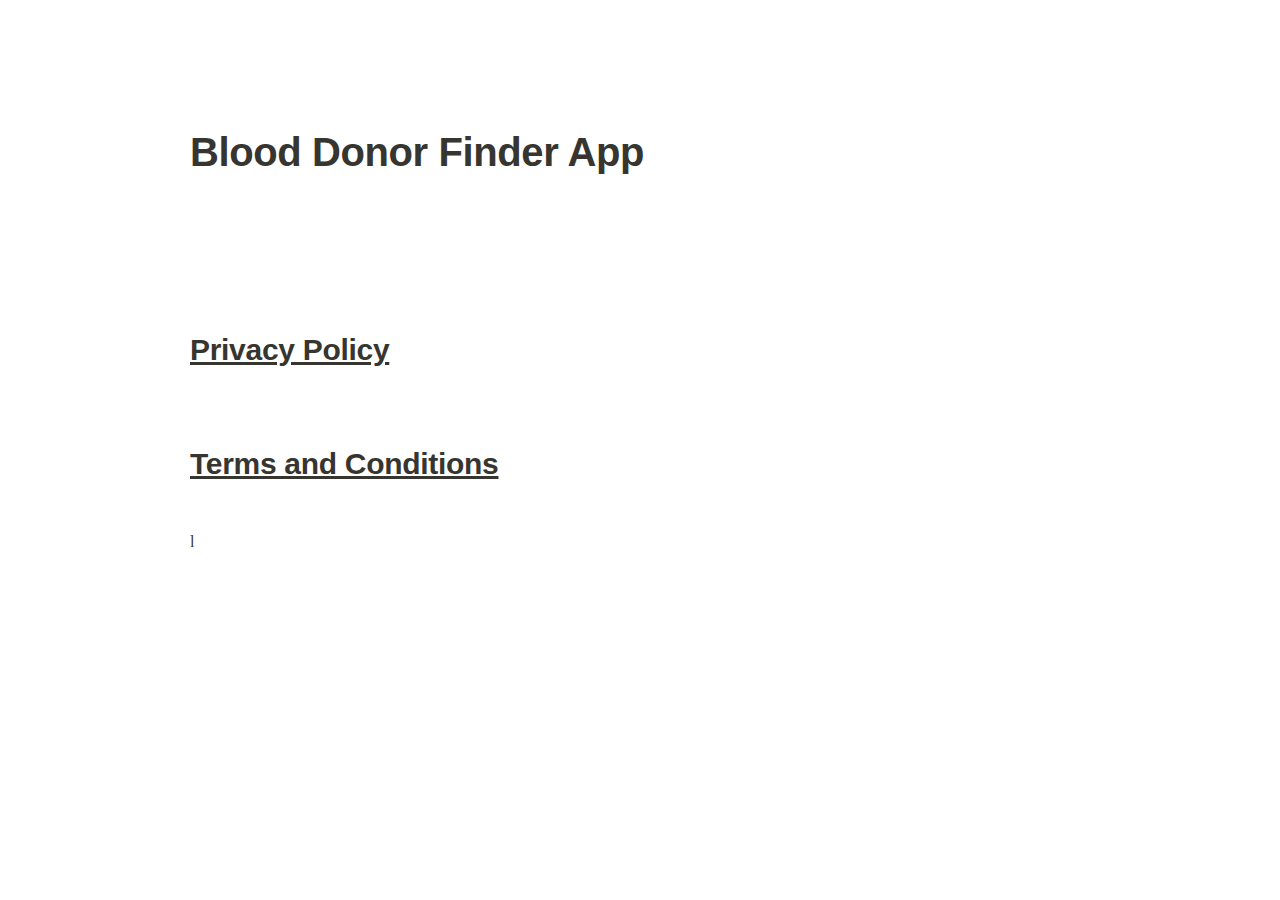
<file: index.html>
<html>
    <head><meta http-equiv="Content-Type" content="text/html; charset=utf-8"/>
        <title>Blood Donor Finder App</title>
        <link rel="stylesheet" href="style.css" type="text/css">
        </head>
        <body>
            <article id="d214b790-a930-4685-90a6-0e7fab135bb4" class="page sans">
                <header><h1 class="page-title">Blood Donor Finder App</h1></header>
                <div class="page-body">
                    <h1 id="49c83c09-5d64-4375-b107-4684306e940a" class=""><a href="./privacypolicy.html">Privacy Policy</a></h1>
                    <h1 id="49c83c09-5d64-4375-b107-4684306e940a" class=""><a href="./termsandconditions.html">Terms and Conditions</a></h1>
                </div></article>l
</body>
</html>
</file>
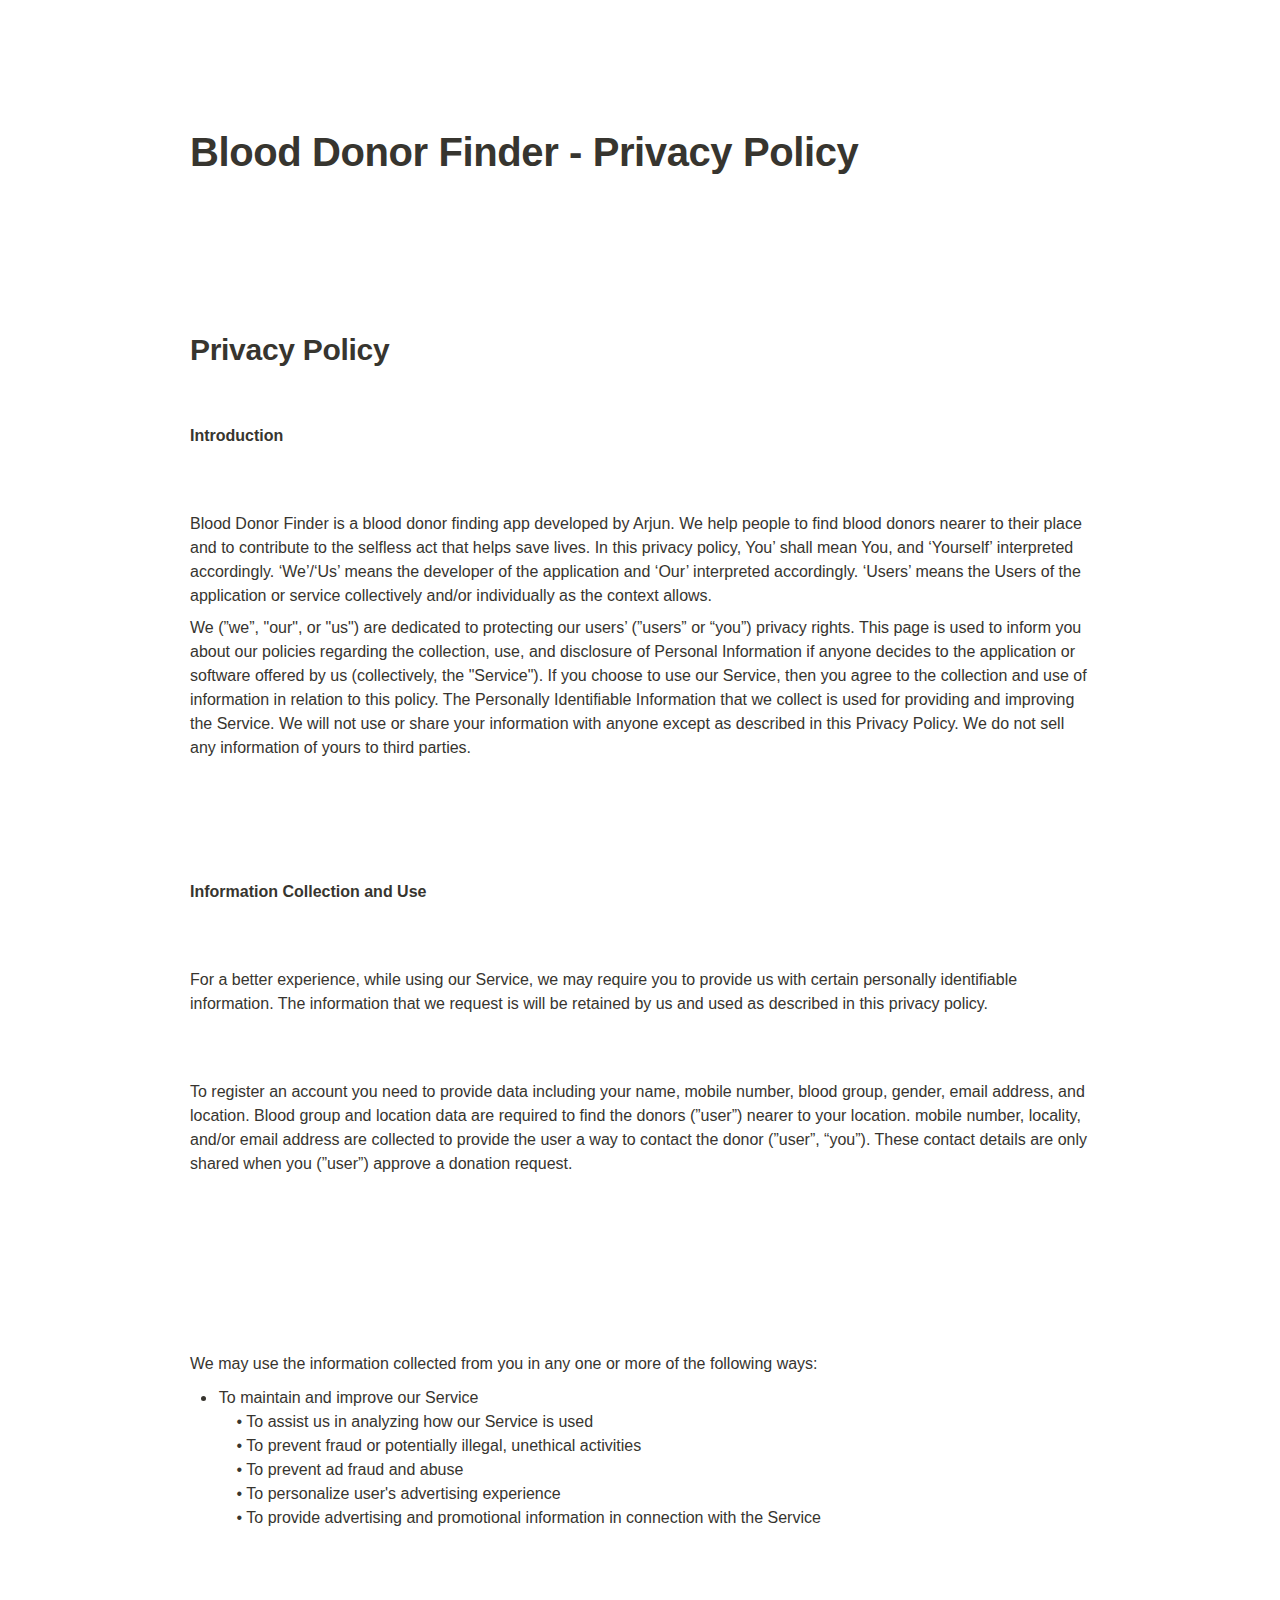
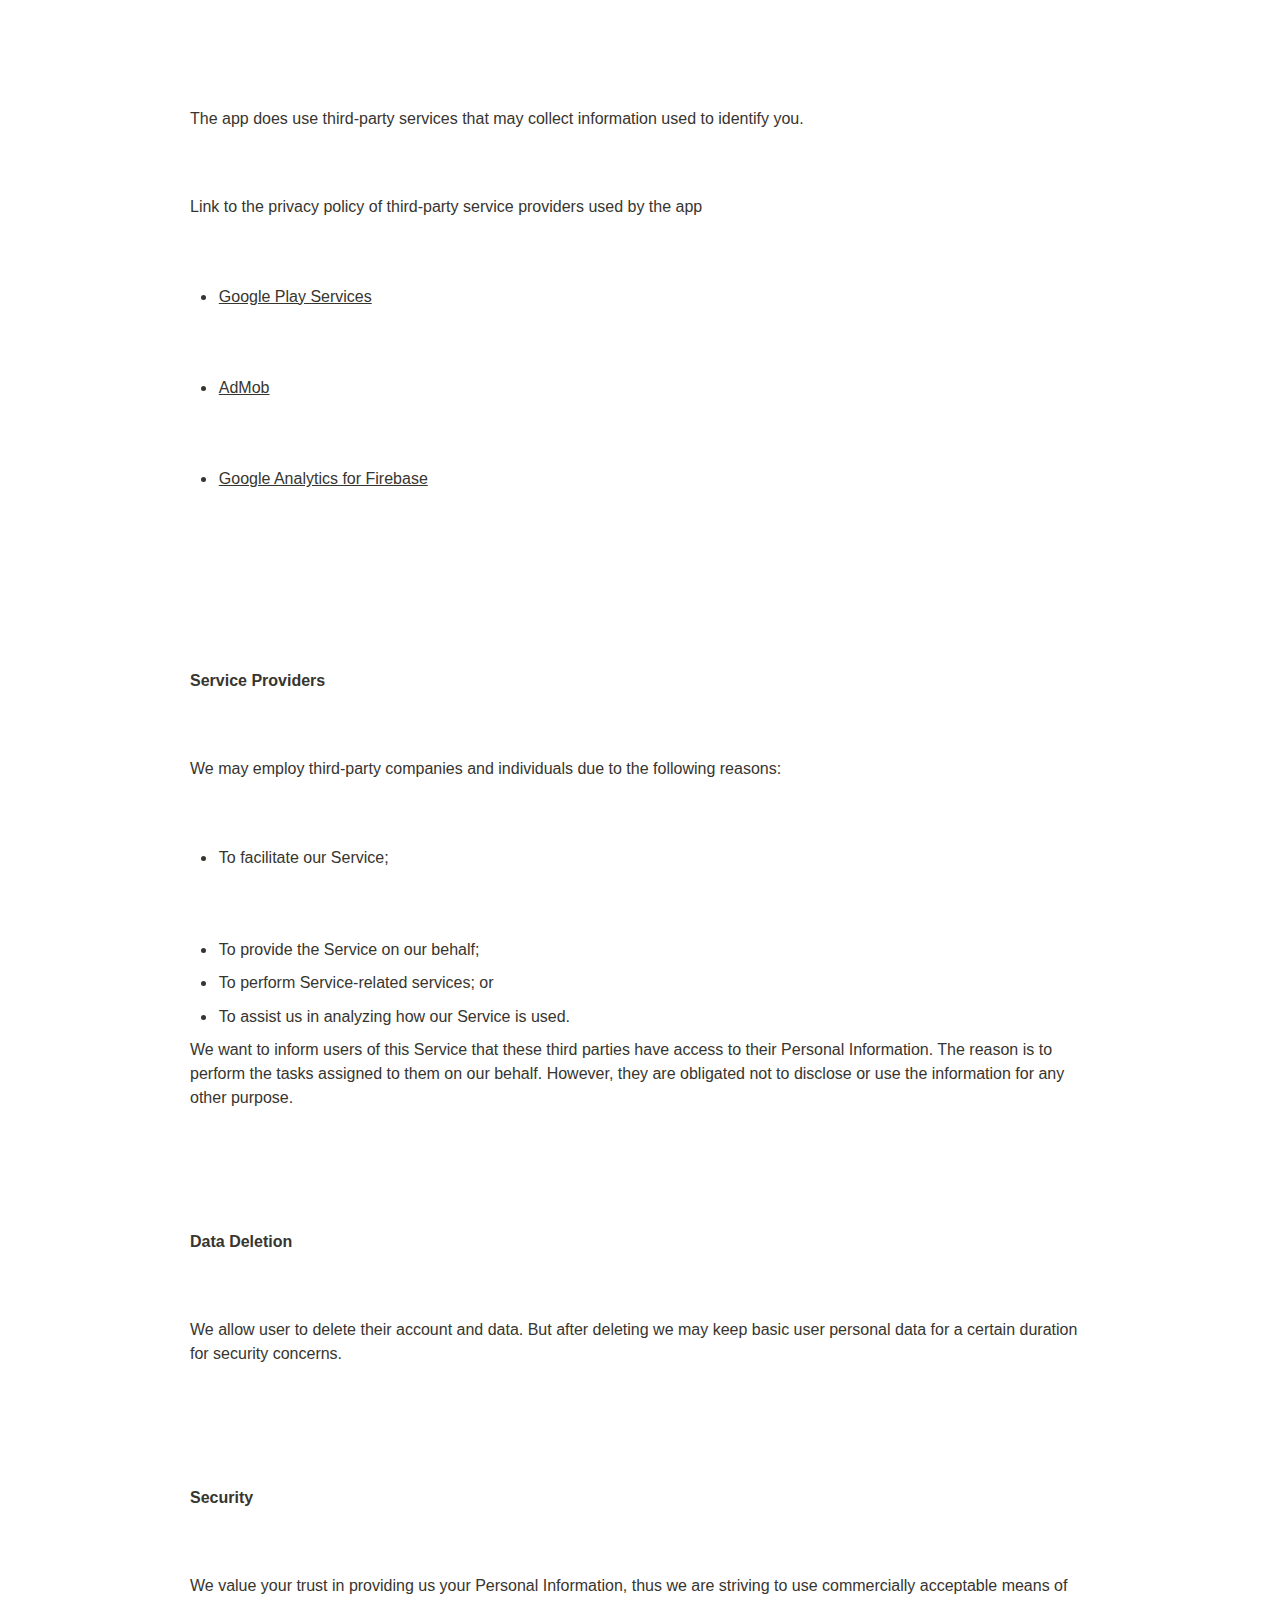
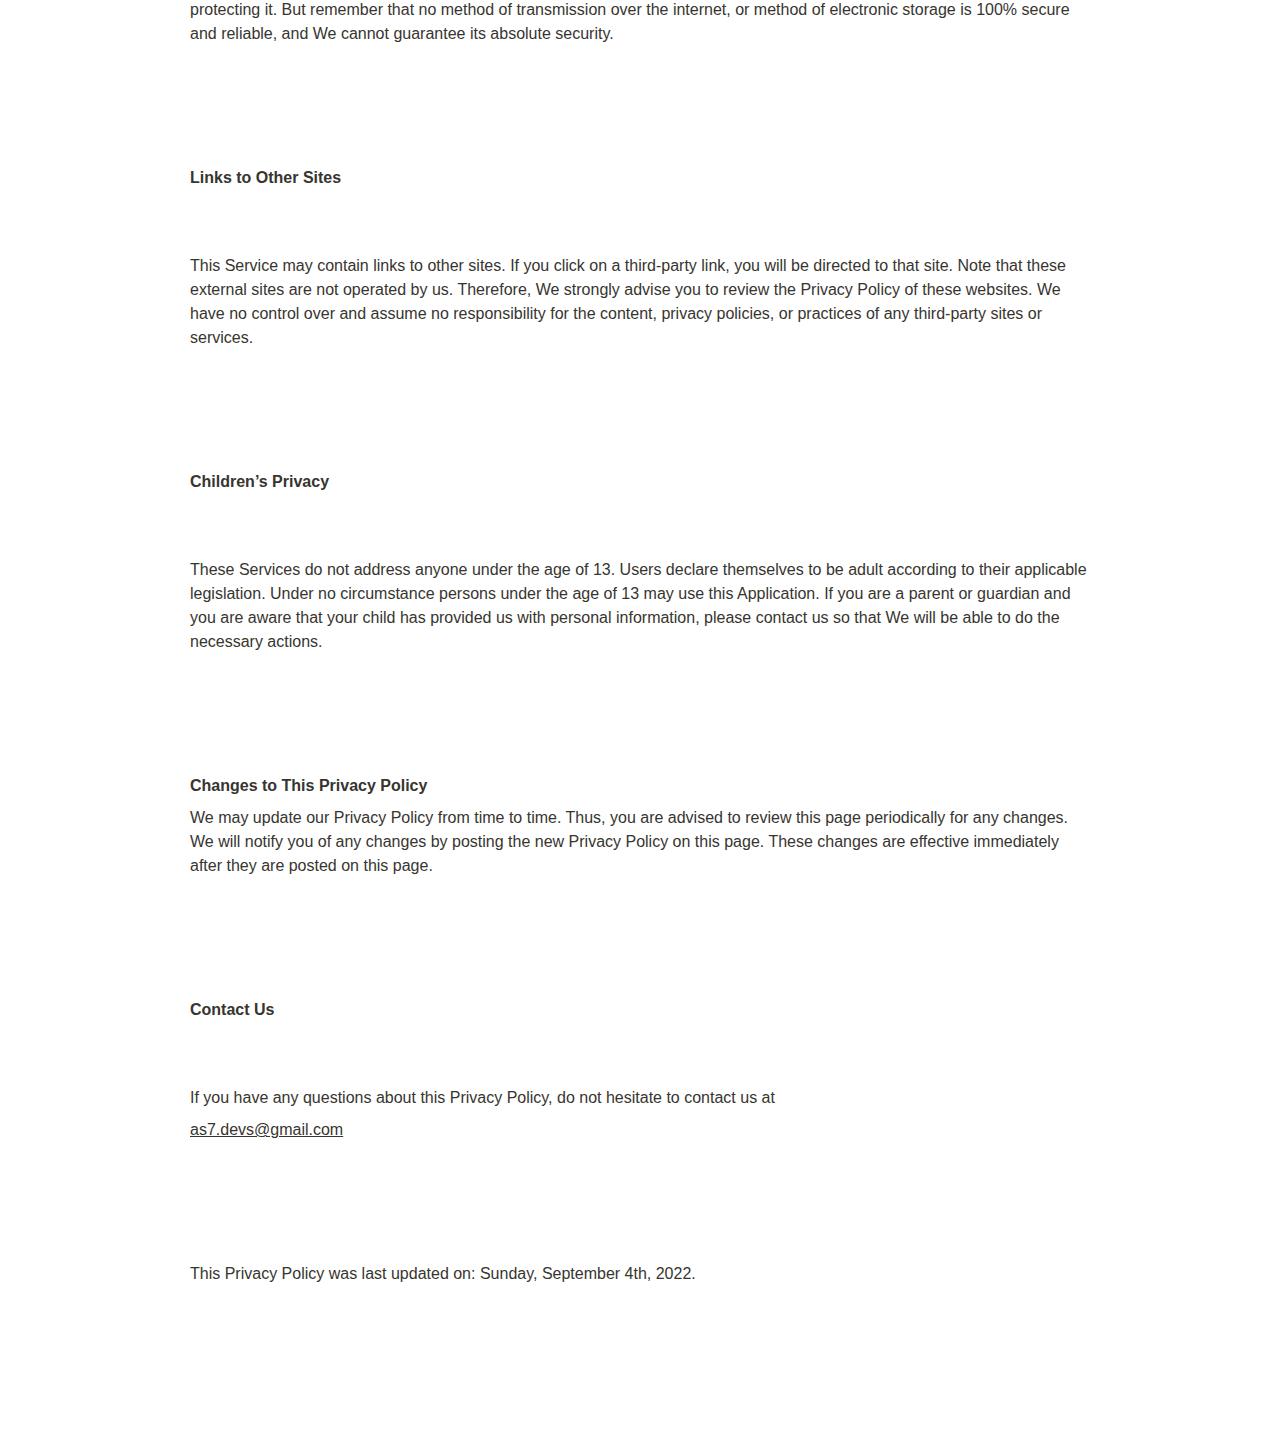
<file: privacypolicy.html>
<html><head><meta http-equiv="Content-Type" content="text/html; charset=utf-8"/><title>Privacy Policy</title>
    <link rel="stylesheet" href="style.css" type="text/css">
</head>

<body>
    <article id="d214b790-a930-4685-90a6-0e7fab135bb4" class="page sans">
        <header><h1 class="page-title">Blood Donor Finder - Privacy Policy</h1></header>
        <div class="page-body">
            <h1 id="49c83c09-5d64-4375-b107-4684306e940a" class="">Privacy Policy</h1>
            <p id="c135b552-0233-4df0-97b1-f0737b3791e5" class=""><strong>Introduction</strong></p>
            <p id="29a58150-005a-47ea-8c74-69fd5a1ba43e" class="">Blood Donor Finder is a blood donor finding app developed by Arjun. We help people to find blood donors nearer to their place and to contribute to the selfless act that helps save lives. In this privacy policy, You’ shall mean You, and ‘Yourself’ interpreted accordingly. ‘We’/‘Us’ means the developer of the application and ‘Our’ interpreted accordingly. ‘Users’ means the Users of the application or service collectively and/or individually as the context allows.</p><p id="8eabcf59-231b-4b59-8946-f052fb7dc780" class="">We (”we”, &quot;our&quot;, or &quot;us&quot;) are dedicated to protecting our users’ (”users” or “you”) privacy rights. This page is used to inform you about our policies regarding the collection, use, and disclosure of Personal Information if anyone decides to the application or software offered by us (collectively, the &quot;Service&quot;). If you choose to use our Service, then you agree to the collection and use of information in relation to this policy. The Personally Identifiable Information that we collect is used for providing and improving the Service. We will not use or share your information with anyone except as described in this Privacy Policy. We do not sell any information of yours to third parties.</p><p id="d96c1f65-7d9c-44d7-8a23-866fc6c61cbb" class="">
    </p>
    <p id="90532afa-efe1-4377-b4ea-3d50b4fa12bb" class=""><strong>Information Collection and Use</strong></p>
    <p id="b90cb992-10a8-4d7d-8547-71ddb38c03af" class="">For a better experience, while using our Service, we may require you to provide us with certain personally identifiable information. The information that we request is will be retained by us and used as described in this privacy policy.</p>
    <p id="c3296f04-e200-4b40-9158-47d558244f9a" class="">To register an account you need to provide data including your name, mobile number, blood group, gender, email address, and location. Blood group and location data are required to find the donors (”user”) nearer to your location. mobile number, locality, and/or email address are collected to provide the user a way to contact the donor (”user”, “you”). These contact details are only shared when you (”user”) approve a donation request.</p>
    <p id="2eb4ee50-2f39-4f12-a7a4-f632ee0a57a6" class="">
    </p>
    <p id="685255a2-2ec6-42dc-8a81-bfc956bd458f" class="">We may use the information collected from you in any one or more of the following ways:</p><ul id="e6857cc8-256f-4084-9f72-d75c72b63880" class="bulleted-list"><li style="list-style-type:disc">To maintain and improve our Service
    • To assist us in analyzing how our Service is used
    • To prevent fraud or potentially illegal, unethical activities
    • To prevent ad fraud and abuse
    • To personalize user&#x27;s advertising experience
    • To provide advertising and promotional information in connection with the Service</li></ul>
    <p id="d9470070-d91a-40db-930c-c4a3c4e31e73" class="">
    </p>
    <p id="2c3b81e9-c622-438f-8de3-8c53d6742268" class="">The app does use third-party services that may collect information used to identify you.</p>
    <p id="1f8d756d-c4fd-4f34-bbbc-9f625c878994" class="">Link to the privacy policy of third-party service providers used by the app</p>
    <ul id="9eeec7ea-5d8d-4abc-ac2f-1e40253fac2a" class="bulleted-list"><li style="list-style-type:disc"><a href="https://www.google.com/policies/privacy/">Google Play Services</a></li></ul>
    <ul id="d0fabf63-b001-4b3f-b961-63e70820d6d0" class="bulleted-list"><li style="list-style-type:disc"><a href="https://support.google.com/admob/answer/6128543?hl=en">AdMob</a></li></ul>
    <ul id="704c928a-0922-414b-befe-e89e078df1af" class="bulleted-list"><li style="list-style-type:disc"><a href="https://firebase.google.com/policies/analytics">Google Analytics for Firebase</a></li></ul>
    <p id="f6709c39-b107-4001-b369-f2bcc63a5240" class="">
    </p>
    <p id="1c25de3b-30a4-4298-805d-688c41d50f75" class=""><strong>Service Providers</strong></p>
    <p id="4fb5bb8c-4735-4ec2-9346-9be9fbcc61b9" class="">We may employ third-party companies and individuals due to the following reasons:</p>
    <ul id="3d6c47fe-196e-4124-9a7c-446cf6aaf429" class="bulleted-list"><li style="list-style-type:disc">To facilitate our Service;</li></ul>
    <ul id="b9eedb25-2c47-49ac-8627-2be092643299" class="bulleted-list"><li style="list-style-type:disc">To provide the Service on our behalf;</li></ul><ul id="7b84301c-1153-466b-83e0-2e7ce13dc636" class="bulleted-list"><li style="list-style-type:disc">To perform Service-related services; or</li></ul><ul id="7033aa37-8346-4c41-94ca-41d5cbd6704d" class="bulleted-list"><li style="list-style-type:disc">To assist us in analyzing how our Service is used.</li></ul><p id="d819fcbd-1585-44a7-b22c-831aab618dfe" class="">We want to inform users of this Service that these third parties have access to their Personal Information. The reason is to perform the tasks assigned to them on our behalf. However, they are obligated not to disclose or use the information for any other purpose.</p><p id="6fc6a80f-c8e8-4ab6-86a4-47d52199fa7f" class="">
    </p>
    <p id="447e0944-cdba-468c-b4c5-23059020ed76" class=""><strong>Data Deletion</strong></p>
    <p id="8d778991-0b54-4f5b-aab0-793f49b90ee2" class="">We allow user to delete their account and data. But after deleting we may keep basic user personal data for a certain duration for security concerns.</p><p id="c5c64b07-6cdc-4163-a464-bb62cf212579" class="">
    </p>
    <p id="3c6c6269-8163-4fa6-93de-ddda47dd8e6e" class=""><strong>Security</strong></p>
    <p id="597738b3-d7c8-462d-a034-f5f7aac0b7a3" class="">We value your trust in providing us your Personal Information, thus we are striving to use commercially acceptable means of protecting it. But remember that no method of transmission over the internet, or method of electronic storage is 100% secure and reliable, and We cannot guarantee its absolute security.</p><p id="586a65c1-7690-4354-a7d8-bfc81050f6ba" class="">
    </p>
    <p id="894387f2-0fac-45a8-a344-e17bd12896a9" class=""><strong>Links to Other Sites</strong></p>
    <p id="3bca9746-5a39-4724-a90d-f64f22cdb94a" class="">This Service may contain links to other sites. If you click on a third-party link, you will be directed to that site. Note that these external sites are not operated by us. Therefore, We strongly advise you to review the Privacy Policy of these websites. We have no control over and assume no responsibility for the content, privacy policies, or practices of any third-party sites or services.</p><p id="2b391782-9f56-400f-b673-8125f948f0ec" class="">
    </p>
    <p id="8bcc74b5-fd65-4466-b739-4aa6e14b7497" class=""><strong>Children’s Privacy</strong></p>
    <p id="52bbab36-ac88-4c8c-aad8-658b04b62424" class="">These Services do not address anyone under the age of 13. Users declare themselves to be adult according to their applicable legislation. Under no circumstance persons under the age of 13 may use this Application. If you are a parent or guardian and you are aware that your child has provided us with personal information, please contact us so that We will be able to do the necessary actions.</p><p id="13d5c7c0-33ac-4e7a-8acb-0ccdf0e461ad" class="">
    </p>
    <p id="9f00d21c-dd1d-41a6-8034-0e6b5f26debc" class=""><strong>Changes to This Privacy Policy</strong></p><p id="b496ff05-b826-4c22-bcc0-72d46b121507" class="">We may update our Privacy Policy from time to time. Thus, you are advised to review this page periodically for any changes. We will notify you of any changes by posting the new Privacy Policy on this page. These changes are effective immediately after they are posted on this page.</p><p id="2e7fca26-e3e0-4da6-8632-6e249716d1ea" class="">
    </p>
    <p id="14ecd1dc-74b5-43f7-a007-3820b6aba27d" class=""><strong>Contact Us</strong></p>
    <p id="92703e40-d6c2-4566-b7f1-aedc81ad0a96" class="">If you have any questions about this Privacy Policy, do not hesitate to contact us at </p><p id="4cc5e2e2-3fa0-4885-8315-9035dc6aa3a6" class=""><a href="mailto:as7.devs@gmail.com">as7.devs@gmail.com</a></p><p id="ce8955f8-a54f-440a-882e-559fa60d9d04" class="">
    </p>
    <p id="114726d7-874c-47ad-9229-f80467863c54" class="">This Privacy Policy was last updated on: Sunday, September 4th, 2022.</p><p id="0dfcd58c-b187-489f-b44e-a091dfb8bc74" class="">
    </p>
</div>
</article>
</body></html>
</file>
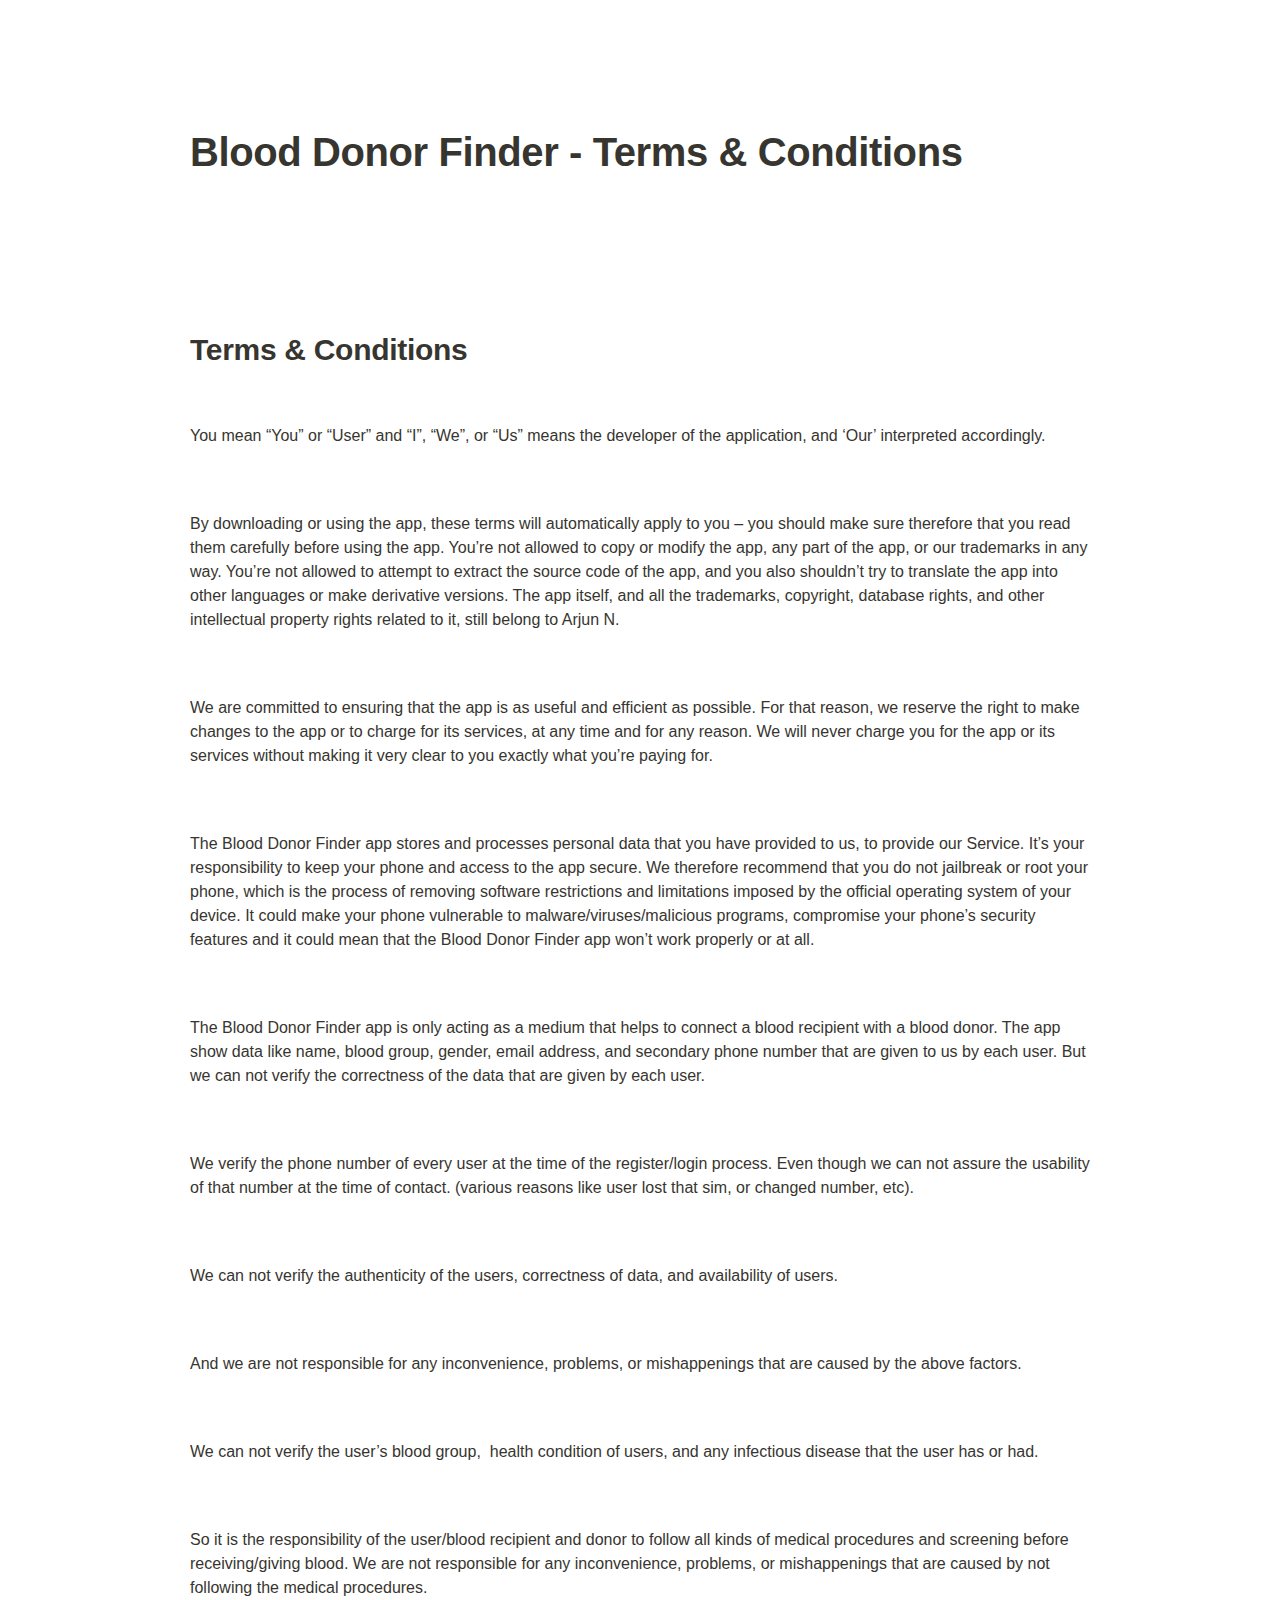
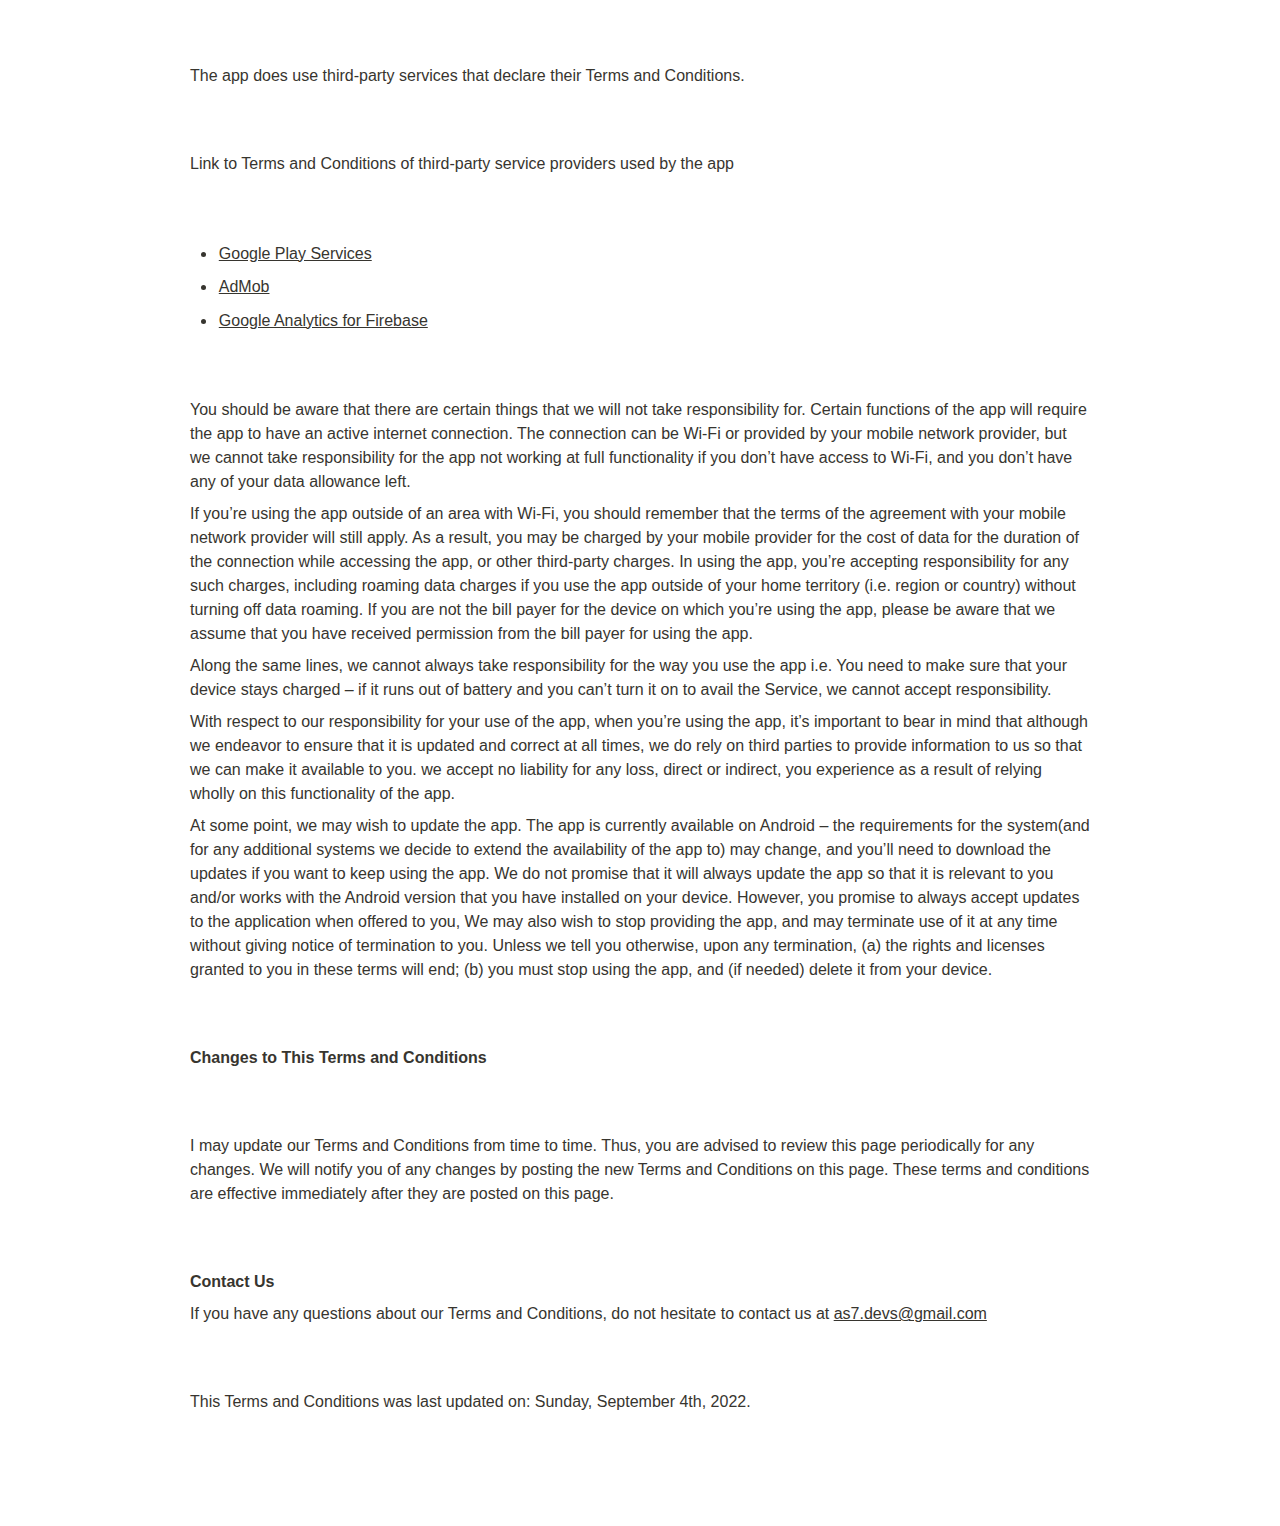
<file: termsandconditions.html>
<html><head><meta http-equiv="Content-Type" content="text/html; charset=utf-8"/>
    <title>Terms &amp; Conditions</title>
    <link rel="stylesheet" href="style.css" type="text/css">
</head>

<body>
    <article id="3ffaa7d5-c2ff-426f-8e86-547b3e903b1c" class="page sans">
        <header><h1 class="page-title">Blood Donor Finder - Terms <strong>&amp; Conditions</strong></h1></header>
        <div class="page-body">
            <h1 id="b27fa98f-269d-47e9-b374-3b0518dfaec3" class=""><strong>Terms &amp; Conditions</strong></h1>
            <p id="1cb5ba28-1e77-488d-b8a2-7738425b38ba" class="">You mean “You” or “User” and “I”, “We”, or “Us” means the developer of the application, and ‘Our’ interpreted accordingly.</p>
    <p id="05a7f301-8fd6-4d82-98f8-f74629a5c781" class="">By downloading or using the app, these terms will automatically apply to you – you should make sure therefore that you read them carefully before using the app. You’re not allowed to copy or modify the app, any part of the app, or our trademarks in any way. You’re not allowed to attempt to extract the source code of the app, and you also shouldn’t try to translate the app into other languages or make derivative versions. The app itself, and all the trademarks, copyright, database rights, and other intellectual property rights related to it, still belong to Arjun N.</p>
    <p id="7a704793-614d-4492-853d-9339e4c8daac" class="">We are committed to ensuring that the app is as useful and efficient as possible. For that reason, we reserve the right to make changes to the app or to charge for its services, at any time and for any reason. We will never charge you for the app or its services without making it very clear to you exactly what you’re paying for.</p>
    <p id="4967c5b0-1a21-45ad-801f-e012089aba65" class="">The Blood Donor Finder app stores and processes personal data that you have provided to us, to provide our Service. It’s your responsibility to keep your phone and access to the app secure. We therefore recommend that you do not jailbreak or root your phone, which is the process of removing software restrictions and limitations imposed by the official operating system of your device. It could make your phone vulnerable to malware/viruses/malicious programs, compromise your phone’s security features and it could mean that the Blood Donor Finder app won’t work properly or at all.</p>
    <p id="40f30aaf-430e-4726-b7f0-0fa24d0fd176" class="">The Blood Donor Finder app is only acting as a medium that helps to connect a blood recipient with a blood donor. The app show data like name, blood group, gender, email address, and secondary phone number that are given to us by each user. But we can not verify the correctness of the data that are given by each user.</p>
    <p id="50e71354-e818-481f-a424-2e9f117313c2" class="">We verify the phone number of every user at the time of the register/login process. Even though we can not assure the usability of that number at the time of contact. (various reasons like user lost that sim, or changed number, etc).</p>
    <p id="a65049a1-a1d9-490e-9697-d94b9abeb47d" class="">We can not verify the authenticity of the users, correctness of data, and availability of users.</p>
    <p id="2b0b29bb-8507-4f18-9135-7d9cc52b587b" class="">And we are not responsible for any inconvenience, problems, or mishappenings that are caused by the above factors.</p>
    <p id="66aef204-17fd-49fa-85e1-0a7af5eb0d20" class="">We can not verify the user’s blood group,  health condition of users, and any infectious disease that the user has or had.</p>
    <p id="a9d9d4b3-49ff-4c99-8c61-0a3bcb1e1bf3" class="">So it is the responsibility of the user/blood recipient and donor to follow all kinds of medical procedures and screening before receiving/giving blood. We are not responsible for any inconvenience, problems, or mishappenings that are caused by not following the medical procedures.</p>
    <p id="b6e0bb3a-ef7b-4a88-a91c-a2a6a090f89c" class="">The app does use third-party services that declare their Terms and Conditions.</p>
    <p id="1c8b0773-4c18-481f-a77f-84ca3224d939" class="">Link to Terms and Conditions of third-party service providers used by the app</p>
    <ul id="4c2bab7e-db6a-4d6d-9e55-385a8c0f7025" class="bulleted-list"><li style="list-style-type:disc"><a href="https://policies.google.com/terms">Google Play Services</a></li></ul><ul id="3afd17a5-5db3-430c-9d94-c2a998967672" class="bulleted-list"><li style="list-style-type:disc"><a href="https://developers.google.com/admob/terms">AdMob</a></li></ul><ul id="1887fdbc-b4fa-4c85-a0c0-a74d289bd5cc" class="bulleted-list"><li style="list-style-type:disc"><a href="https://firebase.google.com/terms/analytics">Google Analytics for Firebase</a></li></ul>
   <p id="b5cbf58e-568a-4598-8b7f-ed5fed5fb498" class="">You should be aware that there are certain things that we will not take responsibility for. Certain functions of the app will require the app to have an active internet connection. The connection can be Wi-Fi or provided by your mobile network provider, but we cannot take responsibility for the app not working at full functionality if you don’t have access to Wi-Fi, and you don’t have any of your data allowance left.</p><p id="0191d980-b635-4cf7-aeea-859c015dcaac" class="">If you’re using the app outside of an area with Wi-Fi, you should remember that the terms of the agreement with your mobile network provider will still apply. As a result, you may be charged by your mobile provider for the cost of data for the duration of the connection while accessing the app, or other third-party charges. In using the app, you’re accepting responsibility for any such charges, including roaming data charges if you use the app outside of your home territory (i.e. region or country) without turning off data roaming. If you are not the bill payer for the device on which you’re using the app, please be aware that we assume that you have received permission from the bill payer for using the app.</p><p id="41e9719c-687b-4504-86ec-68df00db5fe8" class="">Along the same lines, we cannot always take responsibility for the way you use the app i.e. You need to make sure that your device stays charged – if it runs out of battery and you can’t turn it on to avail the Service, we cannot accept responsibility.</p><p id="7fdab262-ff14-4cbd-bbe1-72cc2ba78548" class="">With respect to our responsibility for your use of the app, when you’re using the app, it’s important to bear in mind that although we endeavor to ensure that it is updated and correct at all times, we do rely on third parties to provide information to us so that we can make it available to you. we accept no liability for any loss, direct or indirect, you experience as a result of relying wholly on this functionality of the app.</p><p id="f3eb8853-8173-4182-a520-816b20e4b175" class="">At some point, we may wish to update the app. The app is currently available on Android – the requirements for the system(and for any additional systems we decide to extend the availability of the app to) may change, and you’ll need to download the updates if you want to keep using the app. We do not promise that it will always update the app so that it is relevant to you and/or works with the Android version that you have installed on your device. However, you promise to always accept updates to the application when offered to you, We may also wish to stop providing the app, and may terminate use of it at any time without giving notice of termination to you. Unless we tell you otherwise, upon any termination, (a) the rights and licenses granted to you in these terms will end; (b) you must stop using the app, and (if needed) delete it from your device.</p><p id="a66db2db-a34f-4bb5-8be0-dbd3f586f635" class=""></p>
   <p id="01b3e910-ebae-4d4a-8804-626c1648f8f8" class=""><strong>Changes to This Terms and Conditions</strong></p>
   <p id="01f57bbf-95ca-4606-929d-ecf66e06478d" class="">I may update our Terms and Conditions from time to time. Thus, you are advised to review this page periodically for any changes. We will notify you of any changes by posting the new Terms and Conditions on this page. These terms and conditions are effective immediately after they are posted on this page.</p><p id="ec7af760-2388-4e57-bd98-01820a2ef14b" class="">
    </p><p id="5695739b-7cd0-4849-934b-a28795534685" class=""><strong>Contact Us</strong></p><p id="4b8dc26b-4161-453a-9d6a-c0fa428600d2" class="">If you have any questions about our Terms and Conditions, do not hesitate to contact us at <a href="mailto:as7.devs@gmail.com">as7.devs@gmail.com</a></p><p id="785f7b29-7af2-4e2d-8b7b-6f671721c99b" class="">
    </p><p id="839f4559-ace5-4ecc-aa99-bed4a5bcdea7" class="">This Terms and Conditions was last updated on: Sunday, September 4th, 2022.</p>
</div>
</article>
</body></html>
</file>
<file: style.css>
/* cspell:disable-file */
    /* webkit printing magic: print all background colors */
    html {
        -webkit-print-color-adjust: exact;
    }
    * {
        box-sizing: border-box;
        -webkit-print-color-adjust: exact;
    }
    
    html,
    body {
        margin: 0;
        padding: 0;
    }
    @media only screen {
        body {
            margin: 2em auto;
            max-width: 900px;
            color: rgb(55, 53, 47);
        }
    }
    
    body {
        line-height: 1.5;
        white-space: pre-wrap;
    }
    
    a,
    a.visited {
        color: inherit;
        text-decoration: underline;
    }
    
    .pdf-relative-link-path {
        font-size: 80%;
        color: #444;
    }
    
    h1,
    h2,
    h3 {
        letter-spacing: -0.01em;
        line-height: 1.2;
        font-weight: 600;
        margin-bottom: 0;
    }
    
    .page-title {
        font-size: 2.5rem;
        font-weight: 700;
        margin-top: 0;
        margin-bottom: 0.75em;
    }
    
    h1 {
        font-size: 1.875rem;
        margin-top: 1.875rem;
    }
    
    h2 {
        font-size: 1.5rem;
        margin-top: 1.5rem;
    }
    
    h3 {
        font-size: 1.25rem;
        margin-top: 1.25rem;
    }
    
    .source {
        border: 1px solid #ddd;
        border-radius: 3px;
        padding: 1.5em;
        word-break: break-all;
    }
    
    .callout {
        border-radius: 3px;
        padding: 1rem;
    }
    
    figure {
        margin: 1.25em 0;
        page-break-inside: avoid;
    }
    
    figcaption {
        opacity: 0.5;
        font-size: 85%;
        margin-top: 0.5em;
    }
    
    mark {
        background-color: transparent;
    }
    
    .indented {
        padding-left: 1.5em;
    }
    
    hr {
        background: transparent;
        display: block;
        width: 100%;
        height: 1px;
        visibility: visible;
        border: none;
        border-bottom: 1px solid rgba(55, 53, 47, 0.09);
    }
    
    img {
        max-width: 100%;
    }
    
    @media only print {
        img {
            max-height: 100vh;
            object-fit: contain;
        }
    }
    
    @page {
        margin: 1in;
    }
    
    .collection-content {
        font-size: 0.875rem;
    }
    
    .column-list {
        display: flex;
        justify-content: space-between;
    }
    
    .column {
        padding: 0 1em;
    }
    
    .column:first-child {
        padding-left: 0;
    }
    
    .column:last-child {
        padding-right: 0;
    }
    
    .table_of_contents-item {
        display: block;
        font-size: 0.875rem;
        line-height: 1.3;
        padding: 0.125rem;
    }
    
    .table_of_contents-indent-1 {
        margin-left: 1.5rem;
    }
    
    .table_of_contents-indent-2 {
        margin-left: 3rem;
    }
    
    .table_of_contents-indent-3 {
        margin-left: 4.5rem;
    }
    
    .table_of_contents-link {
        text-decoration: none;
        opacity: 0.7;
        border-bottom: 1px solid rgba(55, 53, 47, 0.18);
    }
    
    table,
    th,
    td {
        border: 1px solid rgba(55, 53, 47, 0.09);
        border-collapse: collapse;
    }
    
    table {
        border-left: none;
        border-right: none;
    }
    
    th,
    td {
        font-weight: normal;
        padding: 0.25em 0.5em;
        line-height: 1.5;
        min-height: 1.5em;
        text-align: left;
    }
    
    th {
        color: rgba(55, 53, 47, 0.6);
    }
    
    ol,
    ul {
        margin: 0;
        margin-block-start: 0.6em;
        margin-block-end: 0.6em;
    }
    
    li > ol:first-child,
    li > ul:first-child {
        margin-block-start: 0.6em;
    }
    
    ul > li {
        list-style: disc;
    }
    
    ul.to-do-list {
        text-indent: -1.7em;
    }
    
    ul.to-do-list > li {
        list-style: none;
    }
    
    .to-do-children-checked {
        text-decoration: line-through;
        opacity: 0.375;
    }
    
    ul.toggle > li {
        list-style: none;
    }
    
    ul {
        padding-inline-start: 1.7em;
    }
    
    ul > li {
        padding-left: 0.1em;
    }
    
    ol {
        padding-inline-start: 1.6em;
    }
    
    ol > li {
        padding-left: 0.2em;
    }
    
    .mono ol {
        padding-inline-start: 2em;
    }
    
    .mono ol > li {
        text-indent: -0.4em;
    }
    
    .toggle {
        padding-inline-start: 0em;
        list-style-type: none;
    }
    
    /* Indent toggle children */
    .toggle > li > details {
        padding-left: 1.7em;
    }
    
    .toggle > li > details > summary {
        margin-left: -1.1em;
    }
    
    .selected-value {
        display: inline-block;
        padding: 0 0.5em;
        background: rgba(206, 205, 202, 0.5);
        border-radius: 3px;
        margin-right: 0.5em;
        margin-top: 0.3em;
        margin-bottom: 0.3em;
        white-space: nowrap;
    }
    
    .collection-title {
        display: inline-block;
        margin-right: 1em;
    }
    
    .simple-table {
        margin-top: 1em;
        font-size: 0.875rem;
        empty-cells: show;
    }
    .simple-table td {
        height: 29px;
        min-width: 120px;
    }
    
    .simple-table th {
        height: 29px;
        min-width: 120px;
    }
    
    .simple-table-header-color {
        background: rgb(247, 246, 243);
        color: black;
    }
    .simple-table-header {
        font-weight: 500;
    }
    
    time {
        opacity: 0.5;
    }
    
    .icon {
        display: inline-block;
        max-width: 1.2em;
        max-height: 1.2em;
        text-decoration: none;
        vertical-align: text-bottom;
        margin-right: 0.5em;
    }
    
    img.icon {
        border-radius: 3px;
    }
    
    .user-icon {
        width: 1.5em;
        height: 1.5em;
        border-radius: 100%;
        margin-right: 0.5rem;
    }
    
    .user-icon-inner {
        font-size: 0.8em;
    }
    
    .text-icon {
        border: 1px solid #000;
        text-align: center;
    }
    
    .page-cover-image {
        display: block;
        object-fit: cover;
        width: 100%;
        max-height: 30vh;
    }
    
    .page-header-icon {
        font-size: 3rem;
        margin-bottom: 1rem;
    }
    
    .page-header-icon-with-cover {
        margin-top: -0.72em;
        margin-left: 0.07em;
    }
    
    .page-header-icon img {
        border-radius: 3px;
    }
    
    .link-to-page {
        margin: 1em 0;
        padding: 0;
        border: none;
        font-weight: 500;
    }
    
    p > .user {
        opacity: 0.5;
    }
    
    td > .user,
    td > time {
        white-space: nowrap;
    }
    
    input[type="checkbox"] {
        transform: scale(1.5);
        margin-right: 0.6em;
        vertical-align: middle;
    }
    
    p {
        margin-top: 0.5em;
        margin-bottom: 0.5em;
    }
    
    .image {
        border: none;
        margin: 1.5em 0;
        padding: 0;
        border-radius: 0;
        text-align: center;
    }
    
    .code,
    code {
        background: rgba(135, 131, 120, 0.15);
        border-radius: 3px;
        padding: 0.2em 0.4em;
        border-radius: 3px;
        font-size: 85%;
        tab-size: 2;
    }
    
    code {
        color: #eb5757;
    }
    
    .code {
        padding: 1.5em 1em;
    }
    
    .code-wrap {
        white-space: pre-wrap;
        word-break: break-all;
    }
    
    .code > code {
        background: none;
        padding: 0;
        font-size: 100%;
        color: inherit;
    }
    
    blockquote {
        font-size: 1.25em;
        margin: 1em 0;
        padding-left: 1em;
        border-left: 3px solid rgb(55, 53, 47);
    }
    
    .bookmark {
        text-decoration: none;
        max-height: 8em;
        padding: 0;
        display: flex;
        width: 100%;
        align-items: stretch;
    }
    
    .bookmark-title {
        font-size: 0.85em;
        overflow: hidden;
        text-overflow: ellipsis;
        height: 1.75em;
        white-space: nowrap;
    }
    
    .bookmark-text {
        display: flex;
        flex-direction: column;
    }
    
    .bookmark-info {
        flex: 4 1 180px;
        padding: 12px 14px 14px;
        display: flex;
        flex-direction: column;
        justify-content: space-between;
    }
    
    .bookmark-image {
        width: 33%;
        flex: 1 1 180px;
        display: block;
        position: relative;
        object-fit: cover;
        border-radius: 1px;
    }
    
    .bookmark-description {
        color: rgba(55, 53, 47, 0.6);
        font-size: 0.75em;
        overflow: hidden;
        max-height: 4.5em;
        word-break: break-word;
    }
    
    .bookmark-href {
        font-size: 0.75em;
        margin-top: 0.25em;
    }
    
    .sans { font-family: ui-sans-serif, -apple-system, BlinkMacSystemFont, "Segoe UI", Helvetica, "Apple Color Emoji", Arial, sans-serif, "Segoe UI Emoji", "Segoe UI Symbol"; }
    .code { font-family: "SFMono-Regular", Menlo, Consolas, "PT Mono", "Liberation Mono", Courier, monospace; }
    .serif { font-family: Lyon-Text, Georgia, ui-serif, serif; }
    .mono { font-family: iawriter-mono, Nitti, Menlo, Courier, monospace; }
    .pdf .sans { font-family: Inter, ui-sans-serif, -apple-system, BlinkMacSystemFont, "Segoe UI", Helvetica, "Apple Color Emoji", Arial, sans-serif, "Segoe UI Emoji", "Segoe UI Symbol", 'Twemoji', 'Noto Color Emoji', 'Noto Sans CJK JP'; }
    .pdf:lang(zh-CN) .sans { font-family: Inter, ui-sans-serif, -apple-system, BlinkMacSystemFont, "Segoe UI", Helvetica, "Apple Color Emoji", Arial, sans-serif, "Segoe UI Emoji", "Segoe UI Symbol", 'Twemoji', 'Noto Color Emoji', 'Noto Sans CJK SC'; }
    .pdf:lang(zh-TW) .sans { font-family: Inter, ui-sans-serif, -apple-system, BlinkMacSystemFont, "Segoe UI", Helvetica, "Apple Color Emoji", Arial, sans-serif, "Segoe UI Emoji", "Segoe UI Symbol", 'Twemoji', 'Noto Color Emoji', 'Noto Sans CJK TC'; }
    .pdf:lang(ko-KR) .sans { font-family: Inter, ui-sans-serif, -apple-system, BlinkMacSystemFont, "Segoe UI", Helvetica, "Apple Color Emoji", Arial, sans-serif, "Segoe UI Emoji", "Segoe UI Symbol", 'Twemoji', 'Noto Color Emoji', 'Noto Sans CJK KR'; }
    .pdf .code { font-family: Source Code Pro, "SFMono-Regular", Menlo, Consolas, "PT Mono", "Liberation Mono", Courier, monospace, 'Twemoji', 'Noto Color Emoji', 'Noto Sans Mono CJK JP'; }
    .pdf:lang(zh-CN) .code { font-family: Source Code Pro, "SFMono-Regular", Menlo, Consolas, "PT Mono", "Liberation Mono", Courier, monospace, 'Twemoji', 'Noto Color Emoji', 'Noto Sans Mono CJK SC'; }
    .pdf:lang(zh-TW) .code { font-family: Source Code Pro, "SFMono-Regular", Menlo, Consolas, "PT Mono", "Liberation Mono", Courier, monospace, 'Twemoji', 'Noto Color Emoji', 'Noto Sans Mono CJK TC'; }
    .pdf:lang(ko-KR) .code { font-family: Source Code Pro, "SFMono-Regular", Menlo, Consolas, "PT Mono", "Liberation Mono", Courier, monospace, 'Twemoji', 'Noto Color Emoji', 'Noto Sans Mono CJK KR'; }
    .pdf .serif { font-family: PT Serif, Lyon-Text, Georgia, ui-serif, serif, 'Twemoji', 'Noto Color Emoji', 'Noto Serif CJK JP'; }
    .pdf:lang(zh-CN) .serif { font-family: PT Serif, Lyon-Text, Georgia, ui-serif, serif, 'Twemoji', 'Noto Color Emoji', 'Noto Serif CJK SC'; }
    .pdf:lang(zh-TW) .serif { font-family: PT Serif, Lyon-Text, Georgia, ui-serif, serif, 'Twemoji', 'Noto Color Emoji', 'Noto Serif CJK TC'; }
    .pdf:lang(ko-KR) .serif { font-family: PT Serif, Lyon-Text, Georgia, ui-serif, serif, 'Twemoji', 'Noto Color Emoji', 'Noto Serif CJK KR'; }
    .pdf .mono { font-family: PT Mono, iawriter-mono, Nitti, Menlo, Courier, monospace, 'Twemoji', 'Noto Color Emoji', 'Noto Sans Mono CJK JP'; }
    .pdf:lang(zh-CN) .mono { font-family: PT Mono, iawriter-mono, Nitti, Menlo, Courier, monospace, 'Twemoji', 'Noto Color Emoji', 'Noto Sans Mono CJK SC'; }
    .pdf:lang(zh-TW) .mono { font-family: PT Mono, iawriter-mono, Nitti, Menlo, Courier, monospace, 'Twemoji', 'Noto Color Emoji', 'Noto Sans Mono CJK TC'; }
    .pdf:lang(ko-KR) .mono { font-family: PT Mono, iawriter-mono, Nitti, Menlo, Courier, monospace, 'Twemoji', 'Noto Color Emoji', 'Noto Sans Mono CJK KR'; }
    .highlight-default {
        color: rgba(55, 53, 47, 1);
    }
    .highlight-gray {
        color: rgba(120, 119, 116, 1);
        fill: rgba(120, 119, 116, 1);
    }
    .highlight-brown {
        color: rgba(159, 107, 83, 1);
        fill: rgba(159, 107, 83, 1);
    }
    .highlight-orange {
        color: rgba(217, 115, 13, 1);
        fill: rgba(217, 115, 13, 1);
    }
    .highlight-yellow {
        color: rgba(203, 145, 47, 1);
        fill: rgba(203, 145, 47, 1);
    }
    .highlight-teal {
        color: rgba(68, 131, 97, 1);
        fill: rgba(68, 131, 97, 1);
    }
    .highlight-blue {
        color: rgba(51, 126, 169, 1);
        fill: rgba(51, 126, 169, 1);
    }
    .highlight-purple {
        color: rgba(144, 101, 176, 1);
        fill: rgba(144, 101, 176, 1);
    }
    .highlight-pink {
        color: rgba(193, 76, 138, 1);
        fill: rgba(193, 76, 138, 1);
    }
    .highlight-red {
        color: rgba(212, 76, 71, 1);
        fill: rgba(212, 76, 71, 1);
    }
    .highlight-gray_background {
        background: rgba(241, 241, 239, 1);
    }
    .highlight-brown_background {
        background: rgba(244, 238, 238, 1);
    }
    .highlight-orange_background {
        background: rgba(251, 236, 221, 1);
    }
    .highlight-yellow_background {
        background: rgba(251, 243, 219, 1);
    }
    .highlight-teal_background {
        background: rgba(237, 243, 236, 1);
    }
    .highlight-blue_background {
        background: rgba(231, 243, 248, 1);
    }
    .highlight-purple_background {
        background: rgba(244, 240, 247, 0.8);
    }
    .highlight-pink_background {
        background: rgba(249, 238, 243, 0.8);
    }
    .highlight-red_background {
        background: rgba(253, 235, 236, 1);
    }
    .block-color-default {
        color: inherit;
        fill: inherit;
    }
    .block-color-gray {
        color: rgba(120, 119, 116, 1);
        fill: rgba(120, 119, 116, 1);
    }
    .block-color-brown {
        color: rgba(159, 107, 83, 1);
        fill: rgba(159, 107, 83, 1);
    }
    .block-color-orange {
        color: rgba(217, 115, 13, 1);
        fill: rgba(217, 115, 13, 1);
    }
    .block-color-yellow {
        color: rgba(203, 145, 47, 1);
        fill: rgba(203, 145, 47, 1);
    }
    .block-color-teal {
        color: rgba(68, 131, 97, 1);
        fill: rgba(68, 131, 97, 1);
    }
    .block-color-blue {
        color: rgba(51, 126, 169, 1);
        fill: rgba(51, 126, 169, 1);
    }
    .block-color-purple {
        color: rgba(144, 101, 176, 1);
        fill: rgba(144, 101, 176, 1);
    }
    .block-color-pink {
        color: rgba(193, 76, 138, 1);
        fill: rgba(193, 76, 138, 1);
    }
    .block-color-red {
        color: rgba(212, 76, 71, 1);
        fill: rgba(212, 76, 71, 1);
    }
    .block-color-gray_background {
        background: rgba(241, 241, 239, 1);
    }
    .block-color-brown_background {
        background: rgba(244, 238, 238, 1);
    }
    .block-color-orange_background {
        background: rgba(251, 236, 221, 1);
    }
    .block-color-yellow_background {
        background: rgba(251, 243, 219, 1);
    }
    .block-color-teal_background {
        background: rgba(237, 243, 236, 1);
    }
    .block-color-blue_background {
        background: rgba(231, 243, 248, 1);
    }
    .block-color-purple_background {
        background: rgba(244, 240, 247, 0.8);
    }
    .block-color-pink_background {
        background: rgba(249, 238, 243, 0.8);
    }
    .block-color-red_background {
        background: rgba(253, 235, 236, 1);
    }
    .select-value-color-pink { background-color: rgba(245, 224, 233, 1); }
    .select-value-color-purple { background-color: rgba(232, 222, 238, 1); }
    .select-value-color-green { background-color: rgba(219, 237, 219, 1); }
    .select-value-color-gray { background-color: rgba(227, 226, 224, 1); }
    .select-value-color-opaquegray { background-color: rgba(255, 255, 255, 0.0375); }
    .select-value-color-orange { background-color: rgba(250, 222, 201, 1); }
    .select-value-color-brown { background-color: rgba(238, 224, 218, 1); }
    .select-value-color-red { background-color: rgba(255, 226, 221, 1); }
    .select-value-color-yellow { background-color: rgba(253, 236, 200, 1); }
    .select-value-color-blue { background-color: rgba(211, 229, 239, 1); }
    
    .checkbox {
        display: inline-flex;
        vertical-align: text-bottom;
        width: 16;
        height: 16;
        background-size: 16px;
        margin-left: 2px;
        margin-right: 5px;
    }
    
    .checkbox-on {
        background-image: url("data:image/svg+xml;charset=UTF-8,%3Csvg%20width%3D%2216%22%20height%3D%2216%22%20viewBox%3D%220%200%2016%2016%22%20fill%3D%22none%22%20xmlns%3D%22http%3A%2F%2Fwww.w3.org%2F2000%2Fsvg%22%3E%0A%3Crect%20width%3D%2216%22%20height%3D%2216%22%20fill%3D%22%2358A9D7%22%2F%3E%0A%3Cpath%20d%3D%22M6.71429%2012.2852L14%204.9995L12.7143%203.71436L6.71429%209.71378L3.28571%206.2831L2%207.57092L6.71429%2012.2852Z%22%20fill%3D%22white%22%2F%3E%0A%3C%2Fsvg%3E");
    }
    
    .checkbox-off {
        background-image: url("data:image/svg+xml;charset=UTF-8,%3Csvg%20width%3D%2216%22%20height%3D%2216%22%20viewBox%3D%220%200%2016%2016%22%20fill%3D%22none%22%20xmlns%3D%22http%3A%2F%2Fwww.w3.org%2F2000%2Fsvg%22%3E%0A%3Crect%20x%3D%220.75%22%20y%3D%220.75%22%20width%3D%2214.5%22%20height%3D%2214.5%22%20fill%3D%22white%22%20stroke%3D%22%2336352F%22%20stroke-width%3D%221.5%22%2F%3E%0A%3C%2Fsvg%3E");
    }
</file>
